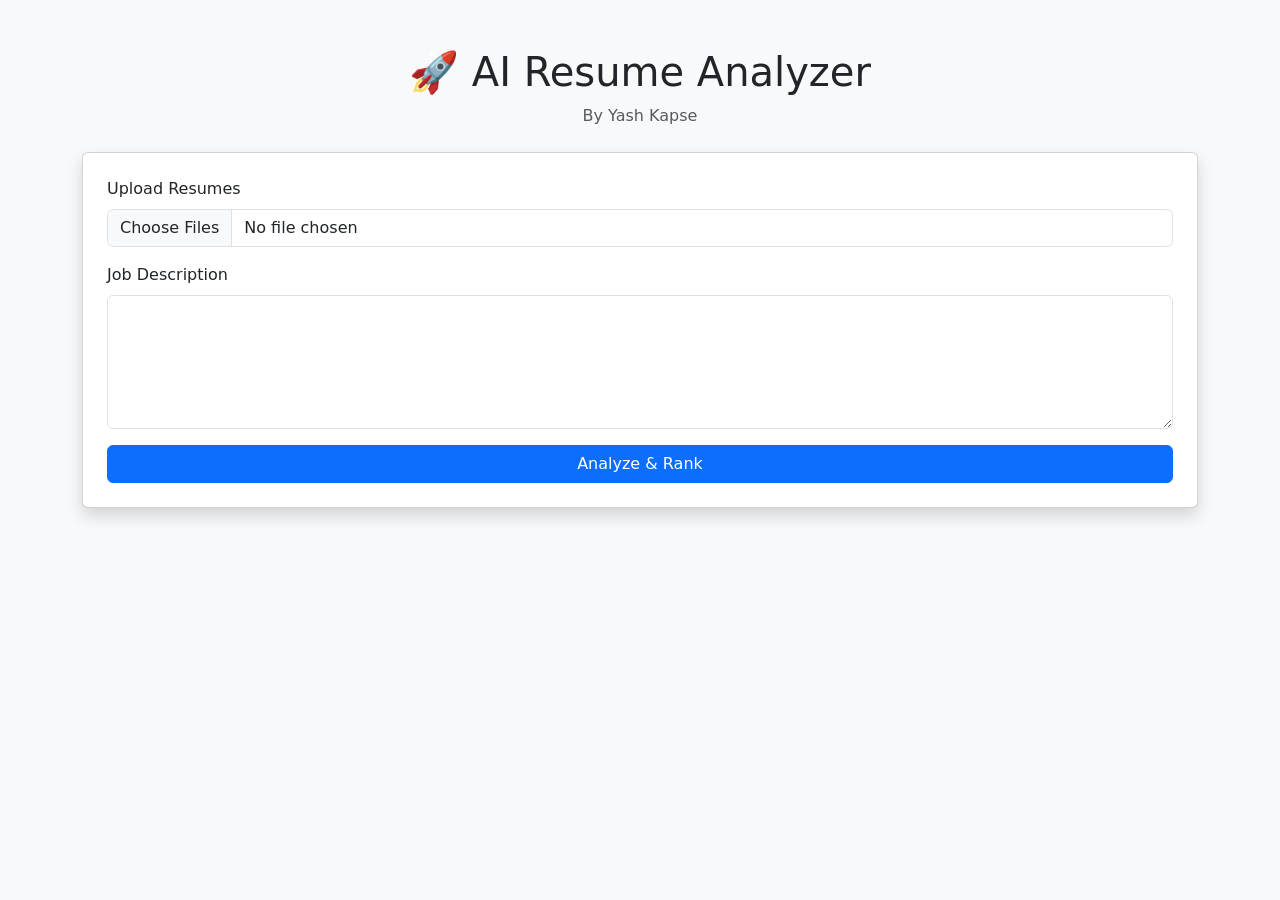
<file: templates/index.html>
<!DOCTYPE html>
<html>
<head>
    <title>AI Resume Analyzer</title>

    <!-- Bootstrap -->
    <link href="https://cdn.jsdelivr.net/npm/bootstrap@5.3.0/dist/css/bootstrap.min.css" rel="stylesheet">

</head>
<body class="bg-light">

<div class="container mt-5">

    <div class="text-center">
        <h1>🚀 AI Resume Analyzer</h1>
        <p class="text-muted">By Yash Kapse</p>
    </div>

    <div class="card p-4 shadow mt-4">
        <form action="/upload" method="post" enctype="multipart/form-data">
            
            <div class="mb-3">
                <label class="form-label">Upload Resumes</label>
                <input type="file" name="resume" class="form-control" multiple required>
            </div>

            <div class="mb-3">
                <label class="form-label">Job Description</label>
                <textarea name="jd" class="form-control" rows="5"></textarea>
            </div>

            <button class="btn btn-primary w-100">Analyze & Rank</button>

        </form>
    </div>

</div>

</body>
</html>
</file>
